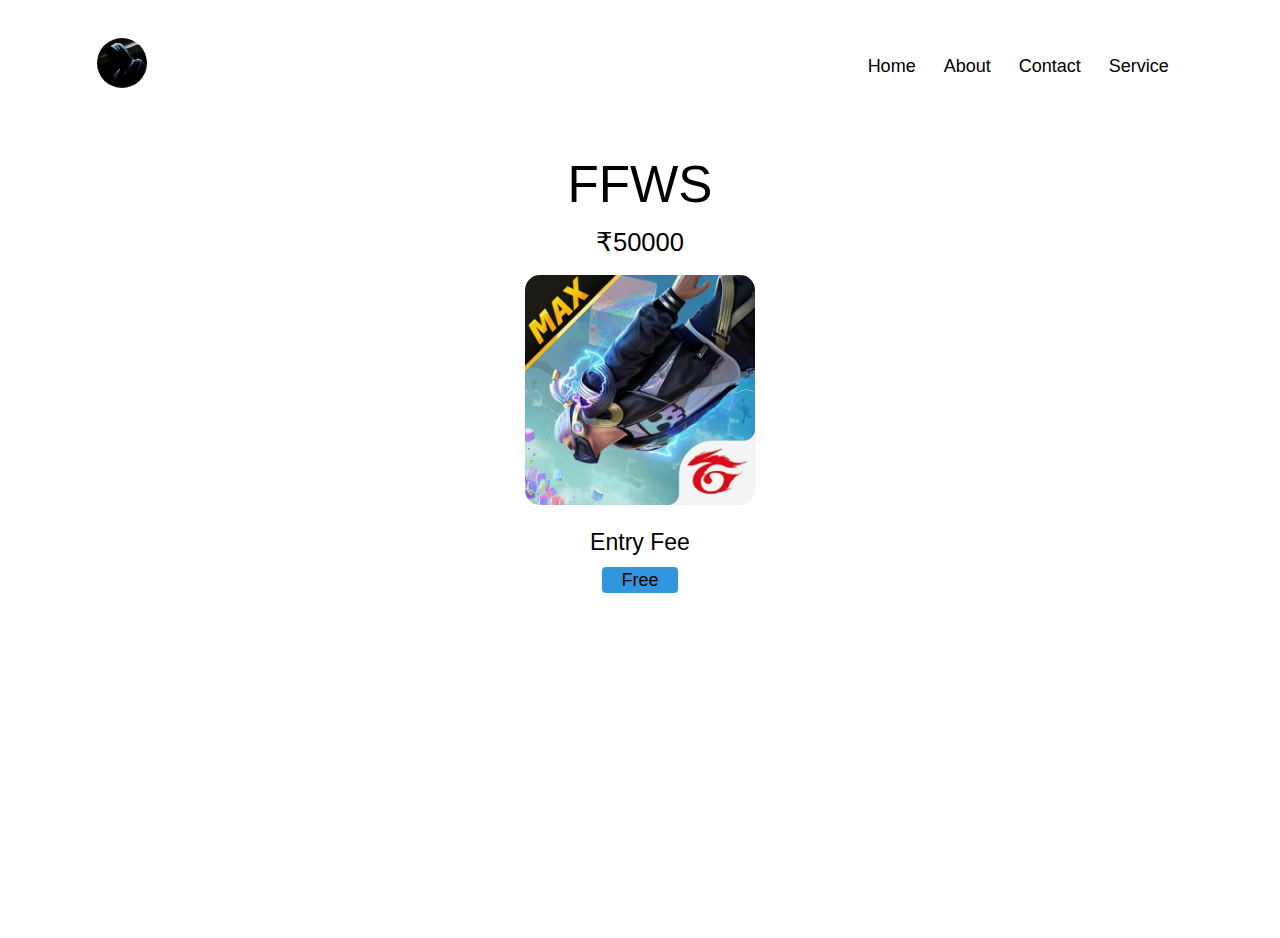
<file: page3.html>
<!DOCTYPE html>
<html lang="en">
<head>
    <meta charset="UTF-8">
    <meta name="viewport" content="width=device-width, initial-scale=1.0">
    <title>Result</title>
    <link rel="stylesheet" href="style.css">
    <link rel="stylesheet" href="https://fonts.googleapis.com/css2?family=Material+Symbols+Outlined:opsz,wght,FILL,GRAD@20..48,100..700,0..1,-50..200&icon_names=menu" />
</head>
<body>
    <header>
        <div>
            <img src="logo.png" alt="">
        </div>
        <nav>
            <a href="">Home</a> 
            <a href="">About</a>    
            <a href="">Contact</a>  
            <a href="">Service</a>  
        </nav>
        <div class="icon">
            <span class="material-symbols-outlined">
                menu
                </span>
        </div>
    </header>
    <main>
        <div class="title">
            <h1>FFWS</h1>
            <h4>₹50000</h4>
        </div>
        <div class="img">
            <img src="artworks-1fNo0tptQSdZl85i-y56KrQ-t500x500.jpg" alt="">
        </div>
        <div class="info">
            <h2>Entry Fee</h2>
            <a href="https://play.eslgaming.com/asia/register"><Button>Free</Button>    
        </div>
    </main>
</body>
</html>
</file>
<file: style.css>
*{
    margin: 0;
    padding: 0;
    box-sizing: border-box;
    background-color: white;
    color: black;
    font-family: "Poppins", sans-serif;
    font-weight: 400;
}

html,body{
    width: 100%;
    height: 100%;
    line-height: 1.5;
    font-family: "Poppins", sans-serif;
    /* background-color: rgb(29, 37, 47); */
}
header{
    margin-top: 3vw;
    display: flex;
    justify-content: space-around;
    gap: 40vw;
}
.icon{
    display: none;
}
header img{
    height: 50px;
    width: 50px;
    border-radius: 50%;
}
nav{
    display: flex;
    align-items: center;
    
}
nav a{
    text-decoration: none;
    margin: 14px;
    font-size: 18px;
    /* color: #fff; */
}
nav a:hover{
    cursor: pointer;
}
.material-symbols-outlined{
    display: none;
}
form{
    display: flex;
    flex-direction: column;
    align-items: center;
    margin-top: 6vw;
}
form select{
    height: 3vw;
    width: 20vw;
    margin: 12px;
    font-size: 18px;
    border-radius: 9px;
    padding-left: 12px;
    border: 1px solid grey;
    background-color: rgb(243 243 243);
}
form select:hover{
    cursor: pointer;
}

form input{
    height: 3vw;
    width: 8vw;
    margin: 12px;
    font-size: 18px;
    border-radius: 9px;
    padding-left: 12px;
    color: rgb(0, 204, 255);
    background-color: black;
}
form input:hover{
    cursor: pointer;
}
main{
    display: flex;
    flex-direction: column;
    align-items: center;
    margin-top: 4vw;
}

main img{
    height: 18vw;
    width: 18vw;
    margin-top: 1vw;
    margin-bottom: 1vw;
    border-radius: 15px;
}

.title{
    font-size: 2vw;
    text-align: center;
    /* color:white; */
    font-weight:900;
}
.info{
    text-align: center;
    font-size: 1.2vw;
    font-weight: 500;
}

.info button{
    height: 2vw;
    margin-top: 8px;
    width: 6vw;
    font-size: 18px;
    font-weight: 500;
    background-color: #3296dd;
    color: black;
    border-radius: 4px;
    border: none;
}

@media (max-width:600px) {
    body{
        flex-direction: column;
    }
    header{
        margin-top: 15vw;
        display: flex;
        justify-content: space-around;
        gap: 25vw;
        align-items: center;
        
    }
    nav{
        display: none;
    }
    .icon{
        display: block;
        color: black;
    }
    form{
        display: flex;
        flex-direction: column;
        align-items: center;
        margin-top: 26vw;
    }
    form select{
        height: 12vw;
        width: 72vw;
        margin: 10px;
        font-size: 20px;
        /* font-weight: 400; */
        border-radius: 9px;
        padding-left: 8px;
        border: 1px solid grey;
        background-color: rgb(243 243 243);
    }
    form select:hover{
        cursor: pointer;
    }
    
    form input{
        height: 10vw;
        width: 25vw;
        margin: 14px;
        font-size: 17px;
        text-align: center;
        border-radius: 9px;
        color: rgb(0, 204, 255);
        background-color: black;
    }
    main{
        display: flex;
        flex-direction: column;
        align-items: center;
    
    }
    
    main img{
        height: 55vw;
        width: 55vw;
        margin-top: 1vw;
        margin-bottom: 1vw;
        border-radius: 15px;
    }
    
    .title{
        font-size: 7vw;
        text-align: center;
        /* color: white; */
        font-weight: 500;
        margin-top: 7vw;
    }
    .info{
        text-align: center;
        font-size: 5.2vw;
    }
    
    .info button{
        height: 10vw;
        margin-top: 8px;
        width: 18vw;
        font-size: 20px;
        font-weight: 500;
        background-color: #3296dd;
        color: black;
        border-radius: 4px;
        border: none;
    }

}
</file>
